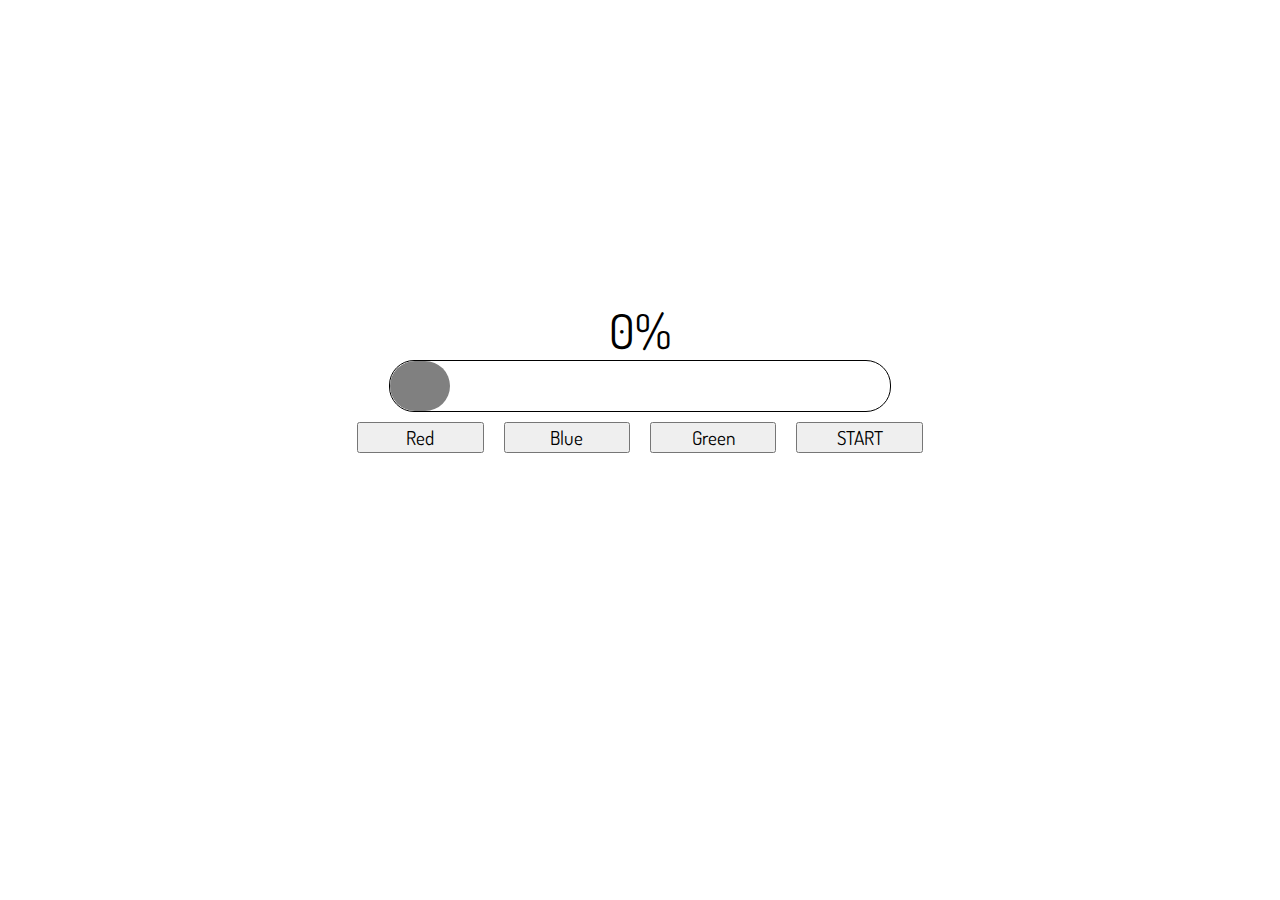
<file: bye/index.html>
<!DOCTYPE html>
<html>
	<head>
		<title>Bye</title>
		<script type="text/javascript" src="https://cdnjs.cloudflare.com/ajax/libs/jquery/3.1.1/jquery.min.js"></script>
		<link href="https://fonts.googleapis.com/css?family=Dosis" rel="stylesheet">
		<link rel="stylesheet" type="text/css" href="style.css">
	</head>
	<body>
		<div id="percentage">0%</div>

		<div id="bar">
			<div id="progress"></div>
		</div>

		<div id="colors">
			<button id="red">Red</button>
			<button id="blue">Blue</button>
			<button id="green">Green</button>
			<br>
			<button id="start">START</button>
		</div>

		

		<script type="text/javascript" src="app.js"></script>
	</body>
</html>
</file>
<file: bye/style.css>
* {
	font-family: 'Dosis', sans-serif;
}

#percentage {
	width: 100%;
	text-align: center;
	font-size: 3em;
	margin-top: 300px;
}

#bar {
	width: 500px;
	height: 50px;
	border: 1px solid black;
	border-radius: 25px;
	margin: 0 auto;
}

#progress {
	height: 100%;
	border-radius: 25px;
	background-color: gray;
	width: 12%;
}

#colors {
	display: flex;
	width: 100%;
	justify-content: center;
	align-items: center;
	height: 50%;
}

#colors button {
	margin: 10px;
	width: 10%;
	height: 60%;
	font-size: 1.2em;
}
</file>
